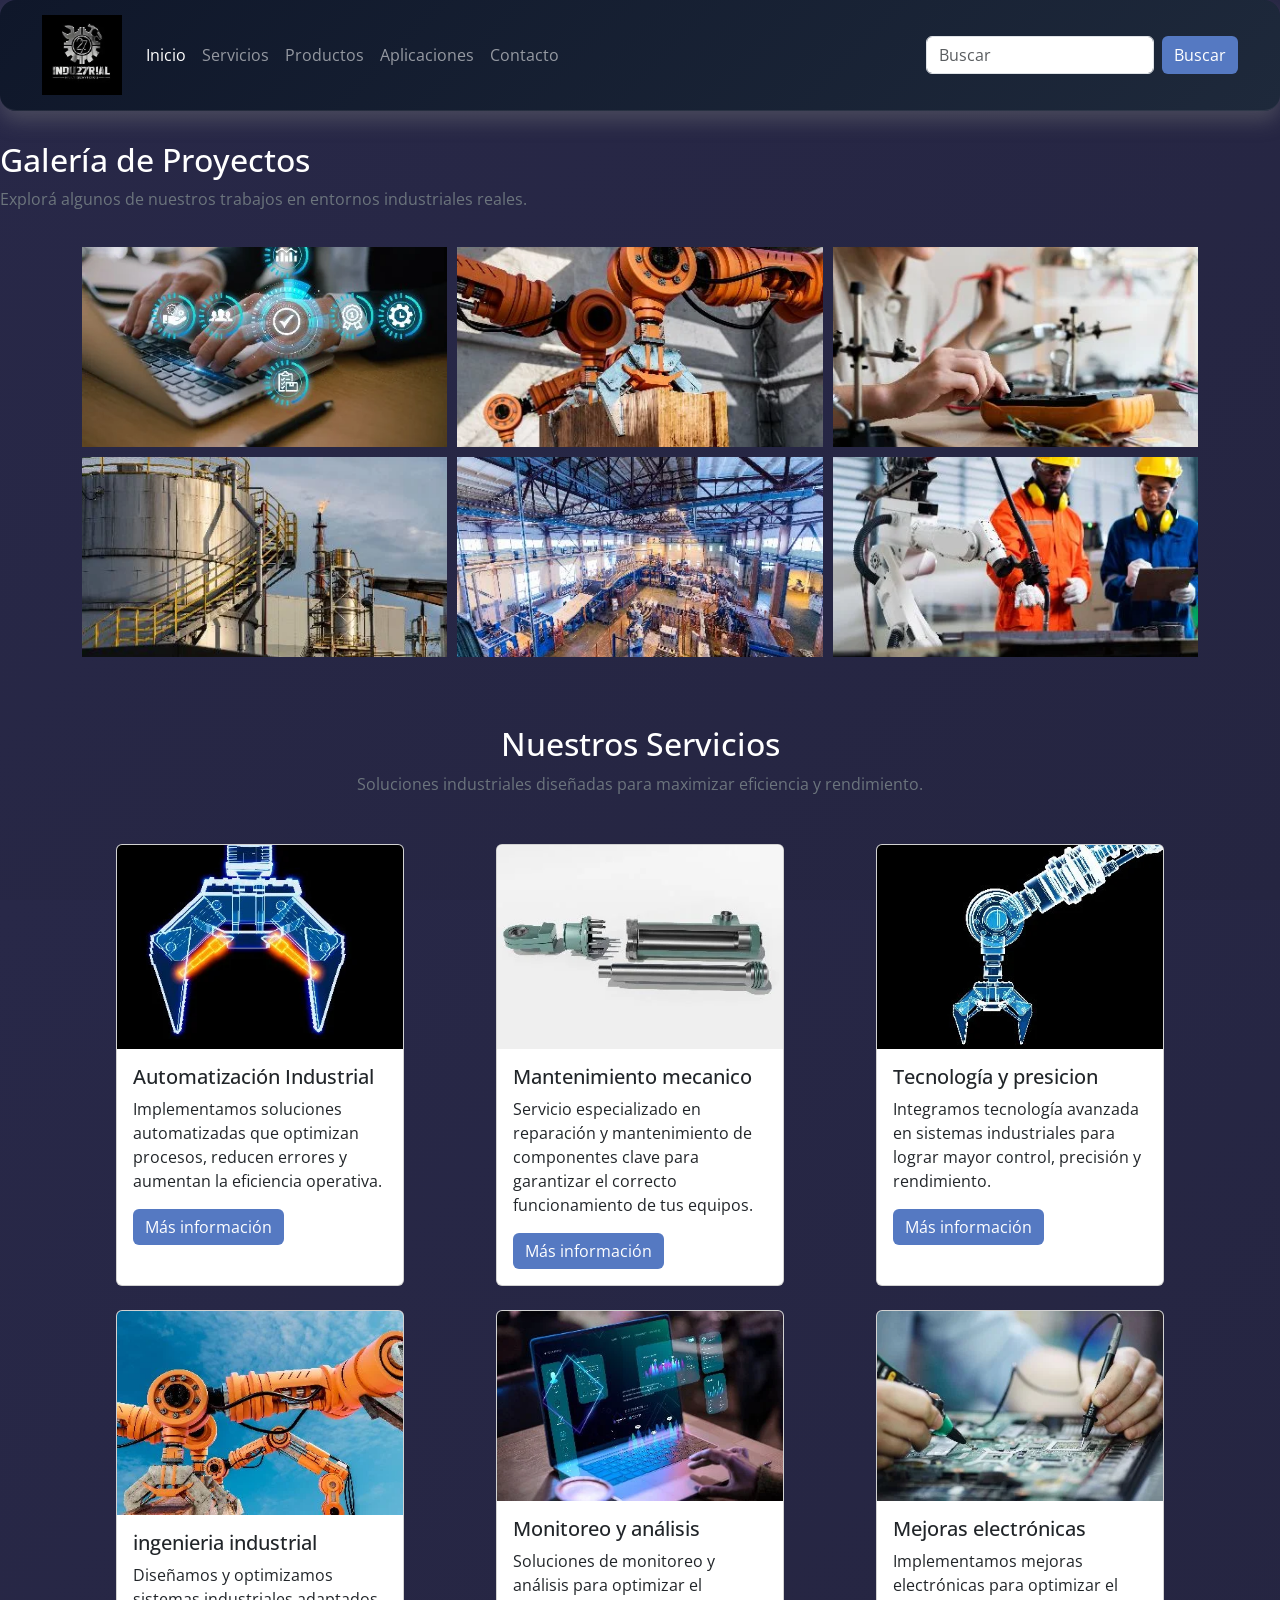
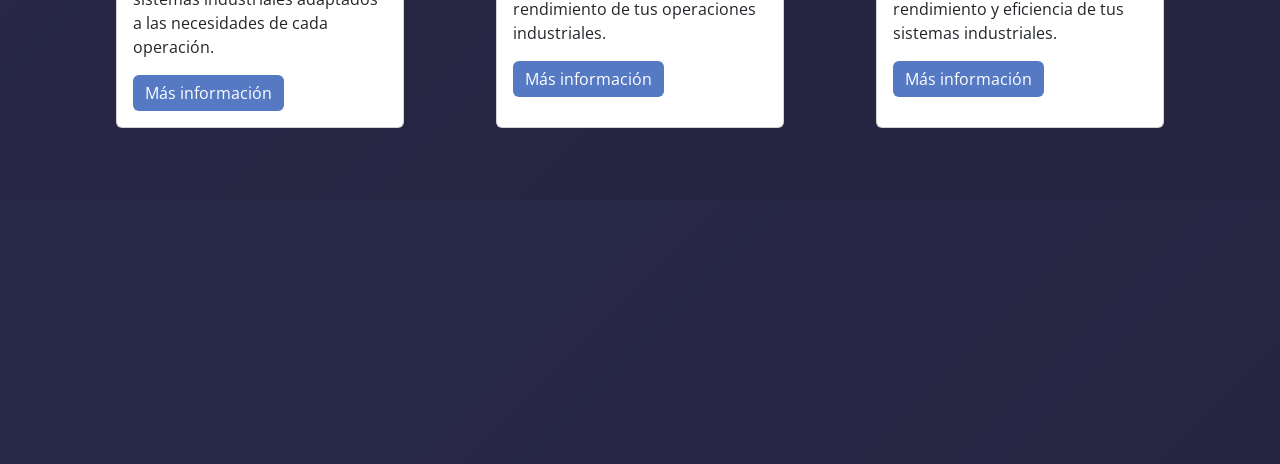
<file: index.html>
<!DOCTYPE html>
<html lang="es">

<head>
    <meta charset="UTF-8">
    <meta name="viewport" content="width=device-width, initial-scale=1.0">
    <title>Industrial | Multiservicios</title>
    <meta name="description"
        content="Soluciones industriales para todas las necesidades, contactanos y mejora tu industria.">
    <meta name="keywords" content="industrial, soluciones, multiservicios, industria, servicios industriales">

    <!--BOOTSTRAP-->
    <link href="https://cdn.jsdelivr.net/npm/bootstrap@5.3.8/dist/css/bootstrap.min.css" rel="stylesheet"
        integrity="sha384-sRIl4kxILFvY47J16cr9ZwB07vP4J8+LH7qKQnuqkuIAvNWLzeN8tE5YBujZqJLB" crossorigin="anonymous">

    <!--AOS-->
    <link href="https://unpkg.com/aos@2.3.1/dist/aos.css" rel="stylesheet">

    <!--ESTILOS-->
    <link rel="stylesheet" href="assets/css/styles.css">
</head>

<body>
    <header>
        <nav class="navbar navbar-expand-lg navbar-dark rounded-4 mi-header" data-aos="fade-down" data-aos-duration="1000">
            <div class="container-fluid">
                <a class="navbar-brand" href="#"><img src="assets/img/logo.webp" width="80" alt="logo"></a>
                <button class="navbar-toggler" type="button" data-bs-toggle="collapse"
                    data-bs-target="#navbarSupportedContent" aria-controls="navbarSupportedContent"
                    aria-expanded="false" aria-label="Toggle navigation">
                    <span class="navbar-toggler-icon"></span>
                </button>
                <div class="collapse navbar-collapse" id="navbarSupportedContent">
                    <ul class="navbar-nav me-auto mb-2 mb-lg-0">
                        <li class="nav-item">
                            <a class="nav-link active" aria-current="page" href="#">Inicio</a>
                        </li>
                        <li class="nav-item">
                            <a class="nav-link" href="pages/servicios.html">Servicios</a>
                        </li>
                        <li class="nav-item">
                            <a class="nav-link" href="pages/productos.html">Productos</a>
                        </li>
                        <li class="nav-item">
                            <a class="nav-link" href="pages/aplicaciones.html">Aplicaciones</a>
                        </li>
                        <li class="nav-item">
                            <a class="nav-link" href="pages/contacto.html">Contacto</a>
                        </li>
                    </ul>
                    <form class="d-flex" role="search">
                        <input class="form-control me-2" type="search" placeholder="Buscar" aria-label="Search" />
                        <button class="btn btn-primary" type="submit">Buscar</button>
                    </form>
                </div>
            </div>
        </nav>

        <!--  <div id="menu-hamburguesa">
            <img src="assets/img/menu-svgrepo-com.svg" width="50" alt="menu">
        </div> -->
    </header>
    <main>
        <!--SECCION DE PROYECTOS-->
        <section class="layout">
            <div class="section-header" data-aos="fade-right" data-aos-duration="1000">
                <h2 class="text-white">Galería de Proyectos</h2>
                <p class="text-secondary">Explorá algunos de nuestros trabajos en entornos industriales reales.</p>
            </div>
            <section class="grilla container" data-aos="fade-up" data-aos-duration="1000">
                <div class="contenedor-1">
                    <img src="assets/img/imagen1.webp" alt="innovación tecnológica">
                </div>
                <div class="contenedor-2">
                    <img src="assets/img/imagen2.webp" alt="soluciones industriales">
                </div>
                <div class="contenedor-3">
                    <img src="assets/img/imagen3.webp" alt="servicios especializados">
                </div>
                <div class="contenedor-4">
                    <img src="assets/img/imagen4.webp" alt="mejora de procesos industriales">
                </div>
                <div class="contenedor-5">
                    <img src="assets/img/imagen5.webp" alt="servicios personalizados">
                </div>
                <div class="contenedor-6">
                    <img src="assets/img/imagen6.webp" alt="consultoría empresarial">
                </div>
            </section>
            <section id="section" class="mt-5" data-aos="fade-up" data-aos-duration="1000">
                <div class="container">
                    <div class="text-center mb-5">
                        <h2 class="text-white">Nuestros Servicios</h2>
                        <p class="text-secondary">Soluciones industriales diseñadas para maximizar eficiencia y
                            rendimiento.</p>
                    </div>
                    <!--SECCION DE CARDS-->
                    <div class="row">
                        <div class="col-md-6 col-lg-4 mb-4 d-flex justify-content-center">
                            <div class="card" style="width: 18rem;">
                                <img src="assets/img/imagen7.webp" class="card-img-top" alt="Garras robóticas">
                                <div class="card-body">
                                    <h5 class="card-title">Automatización Industrial</h5>
                                    <p class="card-text">Implementamos soluciones automatizadas que optimizan
                                        procesos, reducen errores y aumentan la eficiencia operativa.</p>
                                    <a href="#" class="btn btn-primary">Más información</a>
                                </div>
                            </div>
                        </div>
                        <div class="col-md-6 col-lg-4 mb-4 d-flex justify-content-center">
                            <div class="card" style="width: 18rem;">
                                <img src="assets/img/imagen8.webp" class="card-img-top" alt="Pistón de máquina">
                                <div class="card-body">
                                    <h5 class="card-title">Mantenimiento mecanico</h5>
                                    <p class="card-text">Servicio especializado en reparación y mantenimiento de
                                        componentes clave para garantizar el correcto funcionamiento de tus equipos.
                                    </p>
                                    <a href="#" class="btn btn-primary">Más información</a>
                                </div>
                            </div>
                        </div>
                        <div class="col-md-6 col-lg-4 mb-4 d-flex justify-content-center">
                            <div class="card" style="width: 18rem;">
                                <img src="assets/img/imagen9.webp" class="card-img-top" alt="Brazo robotico completo">
                                <div class="card-body">
                                    <h5 class="card-title">Tecnología y presicion</h5>
                                    <p class="card-text">Integramos tecnología avanzada en sistemas industriales
                                        para lograr mayor control, precisión y rendimiento.</p>
                                    <a href="#" class="btn btn-primary">Más información</a>
                                </div>
                            </div>
                        </div>
                        <div class="col-md-6 col-lg-4 mb-4 d-flex justify-content-center">
                            <div class="card" style="width: 18rem;">
                                <img src="assets/img/imagen10.webp" class="card-img-top"
                                    alt="Brazo industrial con tecnología avanzada">
                                <div class="card-body">
                                    <h5 class="card-title">ingenieria industrial</h5>
                                    <p class="card-text">Diseñamos y optimizamos sistemas industriales adaptados a
                                        las necesidades de cada operación.</p>
                                    <a href="#" class="btn btn-primary">Más información</a>
                                </div>
                            </div>
                        </div>
                        <div class="col-md-6 col-lg-4 mb-4 d-flex justify-content-center">
                            <div class="card" style="width: 18rem;">
                                <img src="assets/img/imagen11.webp" class="card-img-top" alt="dashboard en notebook">
                                <div class="card-body">
                                    <h5 class="card-title">Monitoreo y análisis</h5>
                                    <p class="card-text">Soluciones de monitoreo y análisis para optimizar el
                                        rendimiento de tus operaciones industriales.</p>
                                    <a href="#" class="btn btn-primary">Más información</a>
                                </div>
                            </div>
                        </div>
                        <div class="col-md-6 col-lg-4 mb-4 d-flex justify-content-center">
                            <div class="card" style="width: 18rem;">
                                <img src="assets/img/imagen12.webp" class="card-img-top"
                                    alt="ingeniero industrial trabajando en una planta">
                                <div class="card-body">
                                    <h5 class="card-title">Mejoras electrónicas</h5>
                                    <p class="card-text">Implementamos mejoras electrónicas para optimizar el
                                        rendimiento y eficiencia de tus sistemas industriales.</p>
                                    <a href="#" class="btn btn-primary">Más información</a>
                                </div>
                            </div>
                        </div>
                    </div>
                </div>
            </section>
        </section>
    </main>
    <!--Footer-->
    <footer class="text-white text-center p-4 mt-5 mi-footer" data-aos="fade-up" data-aos-duration="1000">
        <h2>Industrial Solutions</h2>
        <p>Soluciones industriales para todas las necesidades.</p>
    </footer>
    <!--BOOTSTRAP-->
    <script src="https://cdn.jsdelivr.net/npm/bootstrap@5.3.8/dist/js/bootstrap.bundle.min.js"
        integrity="sha384-FKyoEForCGlyvwx9Hj09JcYn3nv7wiPVlz7YYwJrWVcXK/BmnVDxM+D2scQbITxI"
        crossorigin="anonymous"></script>

    <!--AOS-->
    <script src="https://unpkg.com/aos@2.3.1/dist/aos.js"></script>
    <script>
        AOS.init();
    </script>
</body>

</html>
</file>
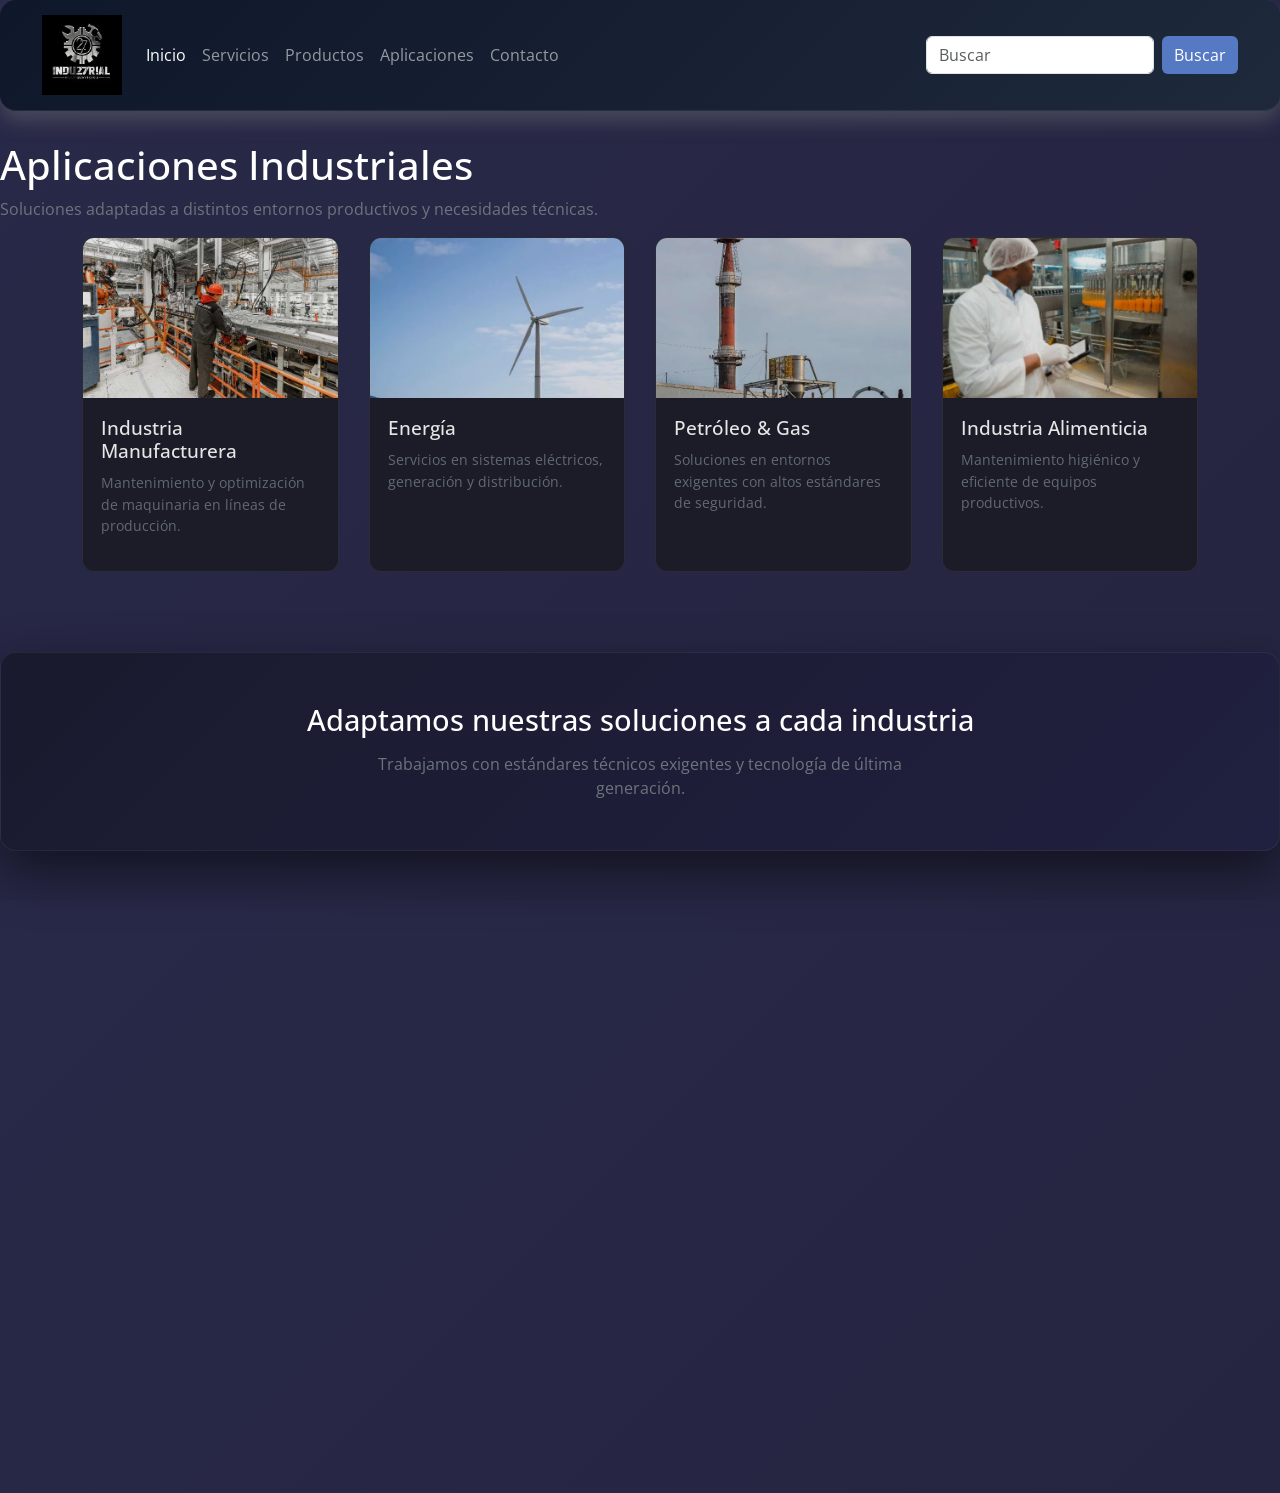
<file: pages/aplicaciones.html>
<!DOCTYPE html>
<html lang="es">

<head>
    <meta charset="UTF-8">
    <meta name="viewport" content="width=device-width, initial-scale=1.0">
    <title>Industrial | Multiservicios</title>
    <meta name="description"
        content="Soluciones industriales para todas las necesidades, contactanos y mejora tu industria.">
    <meta name="keywords" content="industrial, soluciones, multiservicios, industria, servicios industriales">

    <!--BOOTSTRAP-->
    <link href="https://cdn.jsdelivr.net/npm/bootstrap@5.3.8/dist/css/bootstrap.min.css" rel="stylesheet"
        integrity="sha384-sRIl4kxILFvY47J16cr9ZwB07vP4J8+LH7qKQnuqkuIAvNWLzeN8tE5YBujZqJLB" crossorigin="anonymous">

    <!--AOS-->
    <link href="https://unpkg.com/aos@2.3.1/dist/aos.css" rel="stylesheet">

    <!--ESTILOS-->
    <link rel="stylesheet" href="../assets/css/styles.css">
</head>

<body>
    <header>
        <nav class="navbar navbar-expand-lg navbar-dark bg-dark rounded-4 mi-header" data-aos="fade-down" data-aos-duration="1000">
            <div class="container-fluid">
                <a class="navbar-brand" href="#"><img src="../assets/img/logo.webp" width="80" alt="logo"></a>
                <button class="navbar-toggler" type="button" data-bs-toggle="collapse"
                    data-bs-target="#navbarSupportedContent" aria-controls="navbarSupportedContent"
                    aria-expanded="false" aria-label="Toggle navigation">
                    <span class="navbar-toggler-icon"></span>
                </button>
                <div class="collapse navbar-collapse" id="navbarSupportedContent">
                    <ul class="navbar-nav me-auto mb-2 mb-lg-0">
                        <li class="nav-item">
                            <a class="nav-link active" aria-current="page" href="../index.html">Inicio</a>
                        </li>
                        <li class="nav-item">
                            <a class="nav-link" href="servicios.html">Servicios</a>
                        </li>
                        <li class="nav-item">
                            <a class="nav-link" href="productos.html">Productos</a>
                        </li>
                        <li class="nav-item">
                            <a class="nav-link" href="#">Aplicaciones</a>
                        </li>
                        <li class="nav-item">
                            <a class="nav-link" href="contacto.html">Contacto</a>
                        </li>
                    </ul>
                    <form class="d-flex" role="search">
                        <input class="form-control me-2" type="search" placeholder="Buscar" aria-label="Search" />
                        <button class="btn btn-primary" type="submit">Buscar</button>
                    </form>
                </div>
            </div>
        </nav>
    </header>
<main class="aplicaciones">

    <!-- HERO -->
    <section class="hero-aplicaciones" data-aos="fade-up" data-aos-duration="1000">
        <h1 class="text-white">Aplicaciones Industriales</h1>
        <p class="text-secondary">Soluciones adaptadas a distintos entornos productivos y necesidades técnicas.</p>
    </section>

    <!-- GRID DE APLICACIONES -->
    <section class="grid-aplicaciones container" data-aos="fade-up" data-aos-duration="1000">

        <div class="card-aplicacion">
            <img src="../assets/img/industria_manufacturera.webp" alt="Industria Manufacturera">
            <div class="contenido">
                <h3>Industria Manufacturera</h3>
                <p class="text-secondary">Mantenimiento y optimización de maquinaria en líneas de producción.</p>
            </div>
        </div>

        <div class="card-aplicacion">
            <img src="../assets/img/energia.webp" alt="Energía">
            <div class="contenido">
                <h3>Energía</h3>
                <p class="text-secondary">Servicios en sistemas eléctricos, generación y distribución.</p>
            </div>
        </div>
        <div class="card-aplicacion">
            <img src="../assets/img/petroleo_gas.webp" alt="Petróleo & Gas">
            <div class="contenido">
                <h3>Petróleo & Gas</h3>
                <p class="text-secondary">Soluciones en entornos exigentes con altos estándares de seguridad.</p>
            </div>
        </div>
        <div class="card-aplicacion">
            <img src="../assets/img/industria.alimenticia.webp" alt="Industria Alimenticia">
            <div class="contenido">
                <h3>Industria Alimenticia</h3>
                <p class="text-secondary">Mantenimiento higiénico y eficiente de equipos productivos.</p>
            </div>
        </div>
    </section>
    <!-- BANNER DESTACADO -->
    <section class="banner-aplicaciones" data-aos="fade-up" data-aos-duration="1000">
        <h2>Adaptamos nuestras soluciones a cada industria</h2>
        <p class="text-secondary">Trabajamos con estándares técnicos exigentes y tecnología de última generación.</p>
    </section>
    <!-- CTA -->
    <section class="cta-aplicaciones" data-aos="fade-up" data-aos-duration="1000">
        <h2>¿Necesitás una solución a medida?</h2>
        <a href="contacto.html" class="btn">Contactanos</a>
    </section>
</main>
    <footer class="text-white text-center p-4 mt-5 mi-footer" data-aos="fade-up" data-aos-duration="1000">
        <h2>Industrial Solutions</h2>
        <p>Soluciones industriales para todas las necesidades.</p>
    </footer>
    <!--BOOTSTRAP-->
    <script src="https://cdn.jsdelivr.net/npm/bootstrap@5.3.8/dist/js/bootstrap.bundle.min.js"
        integrity="sha384-FKyoEForCGlyvwx9Hj09JcYn3nv7wiPVlz7YYwJrWVcXK/BmnVDxM+D2scQbITxI"
        crossorigin="anonymous"></script>
    <!--AOS-->
    <script src="https://unpkg.com/aos@2.3.1/dist/aos.js"></script>
    <script>
        AOS.init();
    </script>
</body>
</html>
</file>
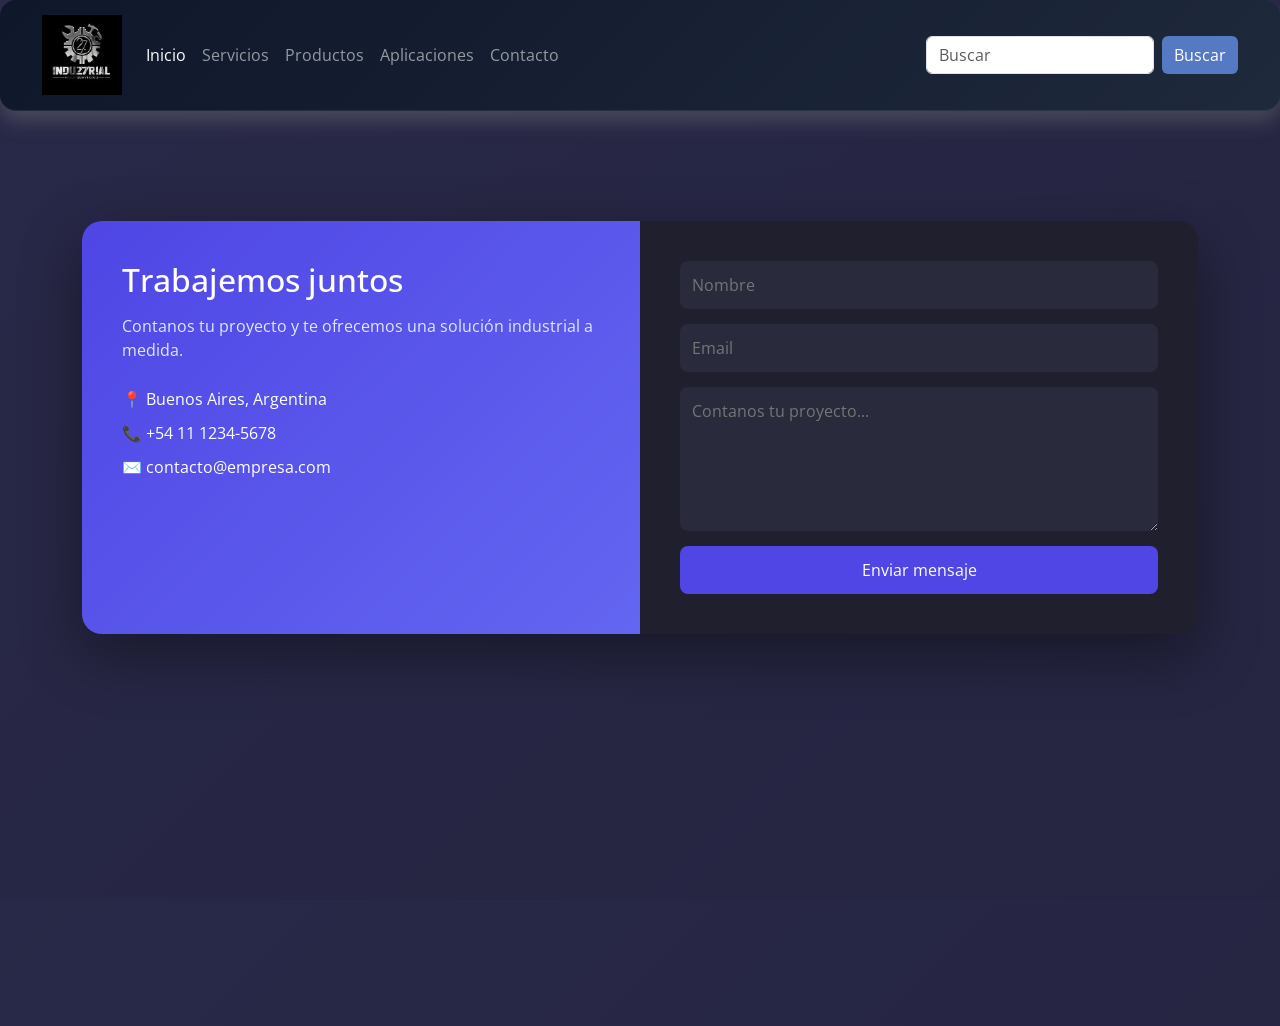
<file: pages/contacto.html>
<!DOCTYPE html>
<html lang="es">

<head>
    <meta charset="UTF-8">
    <meta name="viewport" content="width=device-width, initial-scale=1.0">
    <title>Industrial | Multiservicios</title>
    <meta name="description"
        content="Soluciones industriales para todas las necesidades, contactanos y mejora tu industria.">
    <meta name="keywords" content="industrial, soluciones, multiservicios, industria, servicios industriales">

    <!--BOOTSTRAP-->
    <link href="https://cdn.jsdelivr.net/npm/bootstrap@5.3.8/dist/css/bootstrap.min.css" rel="stylesheet"
        integrity="sha384-sRIl4kxILFvY47J16cr9ZwB07vP4J8+LH7qKQnuqkuIAvNWLzeN8tE5YBujZqJLB" crossorigin="anonymous">

    <!--AOS-->
    <link href="https://unpkg.com/aos@2.3.1/dist/aos.css" rel="stylesheet">

    <!--ESTILOS-->
    <link rel="stylesheet" href="../assets/css/styles.css">
</head>

<body>
    <header>
        <nav class="navbar navbar-expand-lg navbar-dark bg-dark rounded-4 mi-header" data-aos="fade-down" data-aos-duration="1000">
            <div class="container-fluid">
                <a class="navbar-brand" href="#"><img src="../assets/img/logo.webp" width="80" alt="logo"></a>
                <button class="navbar-toggler" type="button" data-bs-toggle="collapse"
                    data-bs-target="#navbarSupportedContent" aria-controls="navbarSupportedContent"
                    aria-expanded="false" aria-label="Toggle navigation">
                    <span class="navbar-toggler-icon"></span>
                </button>
                <div class="collapse navbar-collapse" id="navbarSupportedContent">
                    <ul class="navbar-nav me-auto mb-2 mb-lg-0">
                        <li class="nav-item">
                            <a class="nav-link active" aria-current="page" href="../index.html">Inicio</a>
                        </li>
                        <li class="nav-item">
                            <a class="nav-link" href="servicios.html">Servicios</a>
                        </li>
                        <li class="nav-item">
                            <a class="nav-link" href="productos.html">Productos</a>
                        </li>
                        <li class="nav-item">
                            <a class="nav-link" href="aplicaciones.html">Aplicaciones</a>
                        </li>
                        <li class="nav-item">
                            <a class="nav-link" href="#">Contacto</a>
                        </li>
                    </ul>
                    <form class="d-flex" role="search">
                        <input class="form-control me-2" type="search" placeholder="Buscar" aria-label="Search" />
                        <button class="btn btn-primary" type="submit">Buscar</button>
                    </form>
                </div>
            </div>
        </nav>
    </header>
    <main>
        <section class="contacto" data-aos="fade-up" data-aos-duration="1000">
            <div class="container">

                <div class="contact-card">

                    <!-- LADO IZQUIERDO -->
                    <div class="contact-info">
                        <h2>Trabajemos juntos</h2>
                        <p>Contanos tu proyecto y te ofrecemos una solución industrial a medida.</p>

                        <ul>
                            <li>📍 Buenos Aires, Argentina</li>
                            <li>📞 +54 11 1234-5678</li>
                            <li>✉️ contacto@empresa.com</li>
                        </ul>
                    </div>

                    <!-- LADO DERECHO -->
                    <div class="contact-form">
                        <form>
                            <input type="text" placeholder="Nombre" required>
                            <input type="email" placeholder="Email" required>
                            <textarea placeholder="Contanos tu proyecto..." rows="5"></textarea>
                            <button type="submit">Enviar mensaje</button>
                        </form>
                    </div>

                </div>

            </div>
        </section>
    </main>
    <footer class="text-white text-center p-4 mt-5 mi-footer" data-aos="fade-up" data-aos-duration="1000">
        <h2>Industrial Solutions</h2>
        <p>Soluciones industriales para todas las necesidades.</p>
    </footer>
    <!--BOOTSTRAP-->
    <script src="https://cdn.jsdelivr.net/npm/bootstrap@5.3.8/dist/js/bootstrap.bundle.min.js"
        integrity="sha384-FKyoEForCGlyvwx9Hj09JcYn3nv7wiPVlz7YYwJrWVcXK/BmnVDxM+D2scQbITxI"
        crossorigin="anonymous"></script>

    <!--AOS-->
    <script src="https://unpkg.com/aos@2.3.1/dist/aos.js"></script>
    <script>
        AOS.init();
    </script>
</body>

</html>
</file>
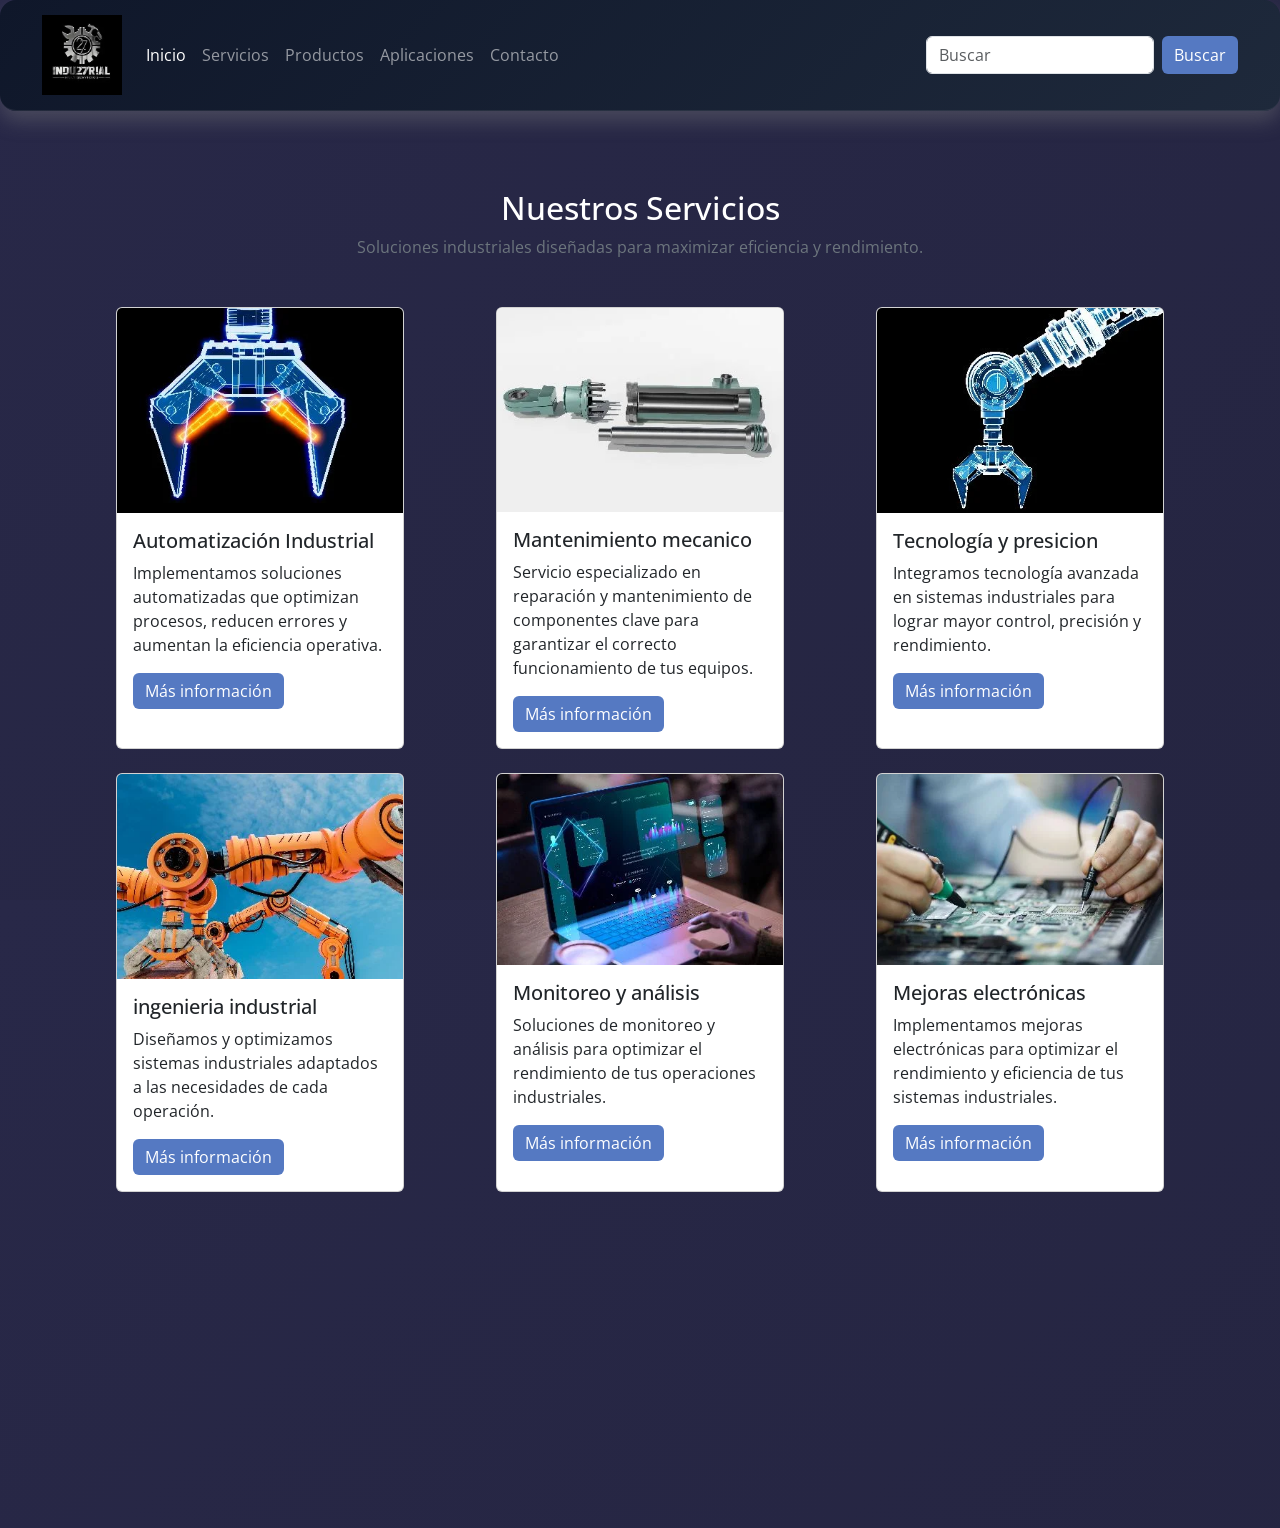
<file: pages/servicios.html>
<!DOCTYPE html>
<html lang="es">

<head>
    <meta charset="UTF-8">
    <meta name="viewport" content="width=device-width, initial-scale=1.0">
    <title>Industrial | Multiservicios</title>
    <meta name="description" content="Soluciones industriales para todas las necesidades, contactanos y mejora tu industria.">
    <meta name="keywords" content="industrial, soluciones, multiservicios, industria, servicios industriales">

    <!--BOOTSTRAP-->
    <link href="https://cdn.jsdelivr.net/npm/bootstrap@5.3.8/dist/css/bootstrap.min.css" rel="stylesheet"
        integrity="sha384-sRIl4kxILFvY47J16cr9ZwB07vP4J8+LH7qKQnuqkuIAvNWLzeN8tE5YBujZqJLB" crossorigin="anonymous">

        <!--AOS-->
    <link href="https://unpkg.com/aos@2.3.1/dist/aos.css" rel="stylesheet">

    <!--ESTILOS-->
    <link rel="stylesheet" href="../assets/css/styles.css">
</head>

<body>
    <header>
        <nav class="navbar navbar-expand-lg navbar-dark bg-dark rounded-4 mi-header" data-aos="fade-down" data-aos-duration="1000">
            <div class="container-fluid">
                <a class="navbar-brand" href="#"><img src="../assets/img/logo.webp" width="80" alt="logo"></a>
                <button class="navbar-toggler" type="button" data-bs-toggle="collapse"
                    data-bs-target="#navbarSupportedContent" aria-controls="navbarSupportedContent"
                    aria-expanded="false" aria-label="Toggle navigation">
                    <span class="navbar-toggler-icon"></span>
                </button>
                <div class="collapse navbar-collapse" id="navbarSupportedContent">
                    <ul class="navbar-nav me-auto mb-2 mb-lg-0">
                        <li class="nav-item">
                            <a class="nav-link active" aria-current="page" href="../index.html">Inicio</a>
                        </li>
                        <li class="nav-item">
                            <a class="nav-link" href="#">Servicios</a>
                        </li>
                        <li class="nav-item">
                            <a class="nav-link" href="productos.html">Productos</a>
                        </li>
                        <li class="nav-item">
                            <a class="nav-link" href="aplicaciones.html">Aplicaciones</a>
                        </li>
                        <li class="nav-item">
                            <a class="nav-link" href="contacto.html">Contacto</a>
                        </li>

                    </ul>
                    <form class="d-flex" role="search">
                        <input class="form-control me-2" type="search" placeholder="Buscar" aria-label="Search" />
                        <button class="btn btn-primary" type="submit">Buscar</button>
                    </form>
                </div>
            </div>
        </nav>
        <!--  <div id="menu-hamburguesa">
            <img src="assets/img/menu-svgrepo-com.svg" width="50" alt="menu">
        </div> -->
    </header>
    <main>
        <section class="layout">
                <section id="section" class="mt-5" data-aos="fade-up" data-aos-duration="1000">
                    <div class="container">
                        <div class="text-center mb-5" data-aos="fade-right" data-aos-duration="1000">
                            <h2 class="text-white">Nuestros Servicios</h2>
                            <p class="text-secondary">Soluciones industriales diseñadas para maximizar eficiencia y
                            rendimiento.</p>
                        </div>
                        <div class="row">
                            <div class="col-md-6 col-lg-4 mb-4 d-flex justify-content-center">
                                <div class="card" style="width: 18rem;">
                                    <img src="../assets/img/imagen7.webp" class="card-img-top" alt="Garras robóticas">
                                    <div class="card-body">
                                        <h5 class="card-title">Automatización Industrial</h5>
                                        <p class="card-text">Implementamos soluciones automatizadas que optimizan procesos, reducen errores y aumentan la eficiencia operativa.</p>
                                        <a href="#" class="btn btn-primary">Más información</a>
                                    </div>
                                </div>
                            </div>
                            <div class="col-md-6 col-lg-4 mb-4 d-flex justify-content-center">
                                <div class="card" style="width: 18rem;">
                                    <img src="../assets/img/imagen8.webp" class="card-img-top" alt="Pistón de máquina">
                                    <div class="card-body">
                                        <h5 class="card-title">Mantenimiento mecanico</h5>
                                        <p class="card-text">Servicio especializado en reparación y mantenimiento de componentes clave para garantizar el correcto funcionamiento de tus equipos.</p>
                                        <a href="#" class="btn btn-primary">Más información</a>
                                    </div>
                                </div>
                            </div>
                            <div class="col-md-6 col-lg-4 mb-4 d-flex justify-content-center">
                                <div class="card" style="width: 18rem;">
                                    <img src="../assets/img/imagen9.webp" class="card-img-top" alt="Brazo robotico completo">
                                    <div class="card-body">
                                        <h5 class="card-title">Tecnología y presicion</h5>
                                        <p class="card-text">Integramos tecnología avanzada en sistemas industriales para lograr mayor control, precisión y rendimiento.</p>
                                        <a href="#" class="btn btn-primary">Más información</a>
                                    </div>
                                </div>
                            </div>
                            <div class="col-md-6 col-lg-4 mb-4 d-flex justify-content-center">
                                <div class="card" style="width: 18rem;">
                                    <img src="../assets/img/imagen10.webp" class="card-img-top" alt="Brazo industrial con tecnología avanzada">
                                    <div class="card-body">
                                        <h5 class="card-title">ingenieria industrial</h5>
                                        <p class="card-text">Diseñamos y optimizamos sistemas industriales adaptados a las necesidades de cada operación.</p>
                                        <a href="#" class="btn btn-primary">Más información</a>
                                    </div>
                                </div>
                            </div>
                            <div class="col-md-6 col-lg-4 mb-4 d-flex justify-content-center">
                                <div class="card" style="width: 18rem;">
                                    <img src="../assets/img/imagen11.webp" class="card-img-top" alt="dashboard en notebook">
                                    <div class="card-body">
                                        <h5 class="card-title">Monitoreo y análisis</h5>
                                        <p class="card-text">Soluciones de monitoreo y análisis para optimizar el rendimiento de tus operaciones industriales.</p>
                                        <a href="#" class="btn btn-primary">Más información</a>
                                    </div>
                                </div>
                            </div>
                            <div class="col-md-6 col-lg-4 mb-4 d-flex justify-content-center">
                                <div class="card" style="width: 18rem;">
                                    <img src="../assets/img/imagen12.webp" class="card-img-top" alt="ingeniero industrial trabajando en una planta">
                                    <div class="card-body">
                                        <h5 class="card-title">Mejoras electrónicas</h5>
                                        <p class="card-text">Implementamos mejoras electrónicas para optimizar el rendimiento y eficiencia de tus sistemas industriales.</p>
                                        <a href="#" class="btn btn-primary">Más información</a>
                                    </div>
                                </div>
                            </div>
                        </div>
                    </div>
                </section>
        </section>
    </main>
    <footer class="bg-dark text-white text-center p-4 mt-5 mi-footer" data-aos="fade-up" data-aos-duration="1000">
        <h2>Industrial Solutions</h2>
        <p>Soluciones industriales para todas las necesidades.</p>
    </footer>
    <!--BOOTSTRAP-->
    <script src="https://cdn.jsdelivr.net/npm/bootstrap@5.3.8/dist/js/bootstrap.bundle.min.js"
        integrity="sha384-FKyoEForCGlyvwx9Hj09JcYn3nv7wiPVlz7YYwJrWVcXK/BmnVDxM+D2scQbITxI"
        crossorigin="anonymous"></script>

        <!--AOS-->
    <script src="https://unpkg.com/aos@2.3.1/dist/aos.js"></script>
    <script>
        AOS.init();
    </script>
</body>

</html>
</file>
<file: assets/css/styles.css>
@import url("https://fonts.googleapis.com/css2?family=Open+Sans:ital,wght@0,300..800;1,300..800&display=swap");
* {
  padding: 0;
  margin: 0;
  box-sizing: border-box;
  font-family: "Open Sans", sans-serif;
}

body {
  font-family: "Open Sans", sans-serif;
  background: linear-gradient(135deg, #282848, #252541);
}

html, body {
  height: 100%;
}

body {
  display: flex;
  flex-direction: column;
}

.layout {
  display: grid;
  grid-template-columns: 1fr;
  gap: 20px;
}
@media (max-width: 991px) {
  .layout {
    grid-template-columns: 1fr;
    padding: 0 10px;
  }
}

.mi-header {
  background: linear-gradient(135deg, #0f172a, #1e293b) !important;
  padding: 10px 30px;
  box-shadow: 0 10px 20px rgba(128, 128, 128, 0.383);
  border-bottom: 1px solid rgba(255, 255, 255, 0.08);
}
.mi-header nav ul {
  list-style: none;
  display: flex;
  -moz-column-gap: 10px;
       column-gap: 10px;
}
.mi-header nav ul li a {
  text-decoration: none;
  color: rgb(85, 121, 194);
  text-transform: uppercase;
  font-weight: 600;
}
.mi-header nav ul li:hover .submenu {
  display: block;
}
.mi-header nav ul .lista {
  position: relative;
}
.mi-header nav ul .lista .submenu {
  display: none;
  position: absolute;
  top: 20px;
  left: -10px;
  padding: 10px;
  width: 180px;
  background-color: rgba(245, 245, 220, 0.837);
}
.mi-header nav ul .lista .submenu li {
  margin-bottom: 5px;
}
.mi-header #menu-hamburguesa {
  display: none;
}

main {
  flex: 1;
  padding: 30px 0;
}

.mi-footer {
  background: linear-gradient(135deg, #0f172a, #1e293b);
  color: white;
  padding: 10px;
}

.grilla img {
  width: 100%;
  height: 100%;
  -o-object-fit: cover;
     object-fit: cover;
}

.grilla {
  display: grid;
  grid-template-columns: repeat(3, 1fr);
  grid-template-rows: 200px 200px;
  justify-content: center;
  grid-template-areas: "area1 area2 area3" "area4 area5 area6";
  gap: 10px;
}

.contenedor-1 {
  grid-area: area1;
}

.contenedor-2 {
  grid-area: area2;
}

.contenedor-3 {
  grid-area: area3;
}

.contenedor-4 {
  grid-area: area4;
}

.contenedor-5 {
  grid-area: area5;
}

.contenedor-6 {
  grid-area: area6;
}

.sidebar {
  width: 200px;
  background-color: #222;
  color: white;
  padding: 15px;
  justify-items: center;
  border-radius: 10px;
  box-shadow: 0 10px 25px rgba(227, 222, 222, 0.3);
}
.sidebar ul {
  list-style: none;
  padding: 0;
}

@media (max-width: 991px) {
  .sidebar {
    padding: 10px;
    justify-self: center;
    margin: 10px;
    width: 100%;
    text-align: center;
    max-width: none;
    border-radius: 10px;
    box-shadow: 0 10px 25px rgba(227, 222, 222, 0.3);
  }
}
.card-base, .productos .card-producto, .card-aplicacion {
  background: #1f1f2e;
  border-radius: 12px;
  overflow: hidden;
  border: 1px solid rgba(255, 255, 255, 0.08);
  transition: all 0.3s ease;
  backdrop-filter: blur(6px);
  filter: brightness(0.9);
}
.card-base img, .productos .card-producto img, .card-aplicacion img {
  width: 100%;
  height: 180px;
  -o-object-fit: cover;
     object-fit: cover;
}
.card-base .contenido, .productos .card-producto .contenido, .card-aplicacion .contenido {
  padding: 18px;
}
.card-base .contenido h3, .productos .card-producto .contenido h3, .card-aplicacion .contenido h3 {
  margin-bottom: 10px;
  font-size: 1.2rem;
  color: #fff;
}
.card-base .contenido p, .productos .card-producto .contenido p, .card-aplicacion .contenido p {
  font-size: 0.9rem;
  color: #bbb;
}
.card-base:hover, .productos .card-producto:hover, .card-aplicacion:hover {
  transform: translateY(-8px) scale(1.03);
  box-shadow: 0 25px 60px rgba(0, 0, 0, 0.5), 0 0 20px rgba(255, 255, 255, 0.05);
}

.btn-primary {
  background-color: rgb(85, 121, 194);
  border: none;
}

.btn-primary:hover {
  background-color: rgb(85, 121, 194);
  opacity: 0.8;
}

.card-aplicacion img {
  height: 160px;
}

.grid-aplicaciones {
  display: grid;
  grid-template-columns: repeat(auto-fit, minmax(250px, 1fr));
  gap: 30px;
}

.banner-aplicaciones {
  margin: 80px 0;
  padding: 50px 30px;
  text-align: center;
  background: linear-gradient(135deg, #1a1a2e, #202040);
  border-radius: 16px;
  border: 1px solid rgba(255, 255, 255, 0.06);
  box-shadow: 0 20px 50px rgba(0, 0, 0, 0.5);
}
.banner-aplicaciones h2 {
  color: #fff;
  margin-bottom: 15px;
  font-size: 1.8rem;
}
.banner-aplicaciones p {
  color: #b5b5c3;
  max-width: 600px;
  margin: 0 auto;
}

.cta-aplicaciones {
  text-align: center;
  padding: 70px 20px;
  background: rgba(255, 255, 255, 0.02);
  border-top: 1px solid rgba(255, 255, 255, 0.05);
  border-bottom: 1px solid rgba(255, 255, 255, 0.05);
}
.cta-aplicaciones h2 {
  color: #fff;
  margin-bottom: 25px;
  font-size: 1.8rem;
}
.cta-aplicaciones .btn {
  background: linear-gradient(135deg, #3a7bd5, #00c6ff);
  border: none;
  padding: 12px 30px;
  border-radius: 30px;
  color: #fff;
  font-weight: 600;
  transition: all 0.3s ease;
}
.cta-aplicaciones .btn:hover {
  transform: translateY(-3px);
  box-shadow: 0 10px 25px rgba(0, 198, 255, 0.4);
}

.productos {
  padding: 20px 20px 20px 20px;
}
.productos .grid-productos {
  display: grid;
  grid-template-columns: repeat(3, 1fr);
  gap: 30px;
}
.productos .card-producto img {
  width: 100%;
  height: 200px;
  -o-object-fit: cover;
     object-fit: cover;
}
.productos .card-producto .card-content {
  padding: 20px;
}
.productos .card-producto .card-content h3 {
  margin-bottom: 10px;
  color: #fff;
}
.productos .card-producto .card-content p {
  font-size: 14px;
  margin-bottom: 15px;
  color: #ccc;
}
.productos .card-producto .card-content .btn {
  display: inline-block;
  padding: 8px 16px;
  background: #4e73df;
  border-radius: 6px;
  color: #fff;
  text-decoration: none;
}

.presupuesto {
  background: #1f1f2e;
  border-radius: 12px;
  padding: 24px;
  margin-top: 40px;
  border: 1px solid rgba(255, 255, 255, 0.08);
  backdrop-filter: blur(6px);
}
.presupuesto h2 {
  color: #fff;
  font-size: 1.4rem;
  margin-bottom: 16px;
}
.presupuesto #lista-presupuesto {
  display: flex;
  flex-direction: column;
  gap: 10px;
  margin-bottom: 16px;
}
.presupuesto #lista-presupuesto p {
  color: #bbb;
  font-size: 0.9rem;
}
.presupuesto .item-presupuesto {
  display: flex;
  justify-content: space-between;
  align-items: center;
  padding: 12px 16px;
  background: rgba(255, 255, 255, 0.04);
  border-radius: 8px;
  border: 1px solid rgba(255, 255, 255, 0.06);
  transition: background 0.2s ease;
}
.presupuesto .item-presupuesto:hover {
  background: rgba(255, 255, 255, 0.07);
}
.presupuesto .item-presupuesto > span {
  color: #fff;
  font-size: 0.95rem;
}
.presupuesto .item-presupuesto .item-derecha {
  display: flex;
  align-items: center;
  gap: 12px;
}
.presupuesto .item-presupuesto .item-derecha span {
  color: #fff;
  font-weight: 600;
}
.presupuesto .btn-eliminar {
  background: rgba(220, 53, 69, 0.15);
  color: #ff6b6b;
  border: 1px solid rgba(220, 53, 69, 0.4);
  border-radius: 6px;
  padding: 4px 10px;
  font-size: 0.8rem;
  transition: background 0.2s ease;
}
.presupuesto .btn-eliminar:hover {
  background: rgba(220, 53, 69, 0.3);
}
.presupuesto #total-presupuesto {
  color: #fff;
  text-align: right;
  font-size: 1.2rem;
  padding-top: 12px;
  border-top: 1px solid rgba(255, 255, 255, 0.08);
}
.presupuesto .btn-confirmar {
  display: block;
  margin-left: auto;
  margin-top: 16px;
  background: #2ecc71;
  color: #fff;
  border: none;
  border-radius: 8px;
  padding: 10px 20px;
  font-weight: 600;
  font-size: 0.95rem;
  transition: background 0.2s ease;
}
.presupuesto .btn-confirmar:hover {
  background: #27ae60;
}

.contacto {
  padding: 80px 0;
}

.contact-card {
  display: grid;
  grid-template-columns: 1fr 1fr;
  background: #1f1f2e;
  border-radius: 20px;
  overflow: hidden;
  box-shadow: 0 20px 60px rgba(0, 0, 0, 0.4);
}

.contact-info {
  padding: 40px;
  background: linear-gradient(135deg, #4f46e5, #6366f1);
  color: #fff;
}
.contact-info h2 {
  font-size: 2rem;
  margin-bottom: 15px;
}
.contact-info p {
  margin-bottom: 25px;
  color: #e0e7ff;
}
.contact-info ul {
  list-style: none;
  padding: 0;
}
.contact-info ul li {
  margin-bottom: 10px;
}

.contact-form {
  padding: 40px;
  display: flex;
  align-items: center;
}
.contact-form form {
  width: 100%;
  display: flex;
  flex-direction: column;
  gap: 15px;
}
.contact-form input,
.contact-form textarea {
  padding: 12px;
  border-radius: 8px;
  border: none;
  outline: none;
  background: #2a2a3d;
  color: #fff;
}
.contact-form button {
  padding: 12px;
  border: none;
  border-radius: 8px;
  background: #4f46e5;
  color: #fff;
  cursor: pointer;
  transition: 0.3s;
}
.contact-form button:hover {
  background: #6366f1;
}

@media (max-width: 768px) {
  .contact-card {
    grid-template-columns: 1fr;
  }
}
#animaciones .caja {
  width: 100px;
  height: 100px;
  background-color: red;
  margin: 20px;
}

@media (max-width: 991px) {
  header #menu-hamburguesa {
    display: block;
  }
  header nav {
    display: none;
  }
  .layout {
    flex-direction: column;
  }
}
@media (max-width: 780px) {
  .grilla {
    grid-template-columns: repeat(2, 1fr);
    grid-template-rows: repeat(3, 200px);
    grid-template-areas: "area1 area2" "area3 area4" "area5 area6";
  }
}
@media (max-width: 480px) {
  .grilla {
    grid-template-columns: 1fr;
    grid-template-rows: repeat(6, 200px);
    grid-template-areas: "area1" "area2" "area3" "area4" "area5" "area6";
  }
  .card img {
    height: 150px;
  }
}
@media (max-width: 1024px) {
  .aplicaciones .grid-aplicaciones {
    grid-template-columns: repeat(2, 1fr);
  }
}
@media (max-width: 600px) {
  .aplicaciones .grid-aplicaciones {
    grid-template-columns: 1fr;
  }
}
@media (max-width: 1024px) {
  .productos .grid-productos {
    grid-template-columns: repeat(2, 1fr);
  }
}
@media (max-width: 600px) {
  .productos .grid-productos {
    grid-template-columns: 1fr;
  }
}/*# sourceMappingURL=styles.css.map */
</file>
